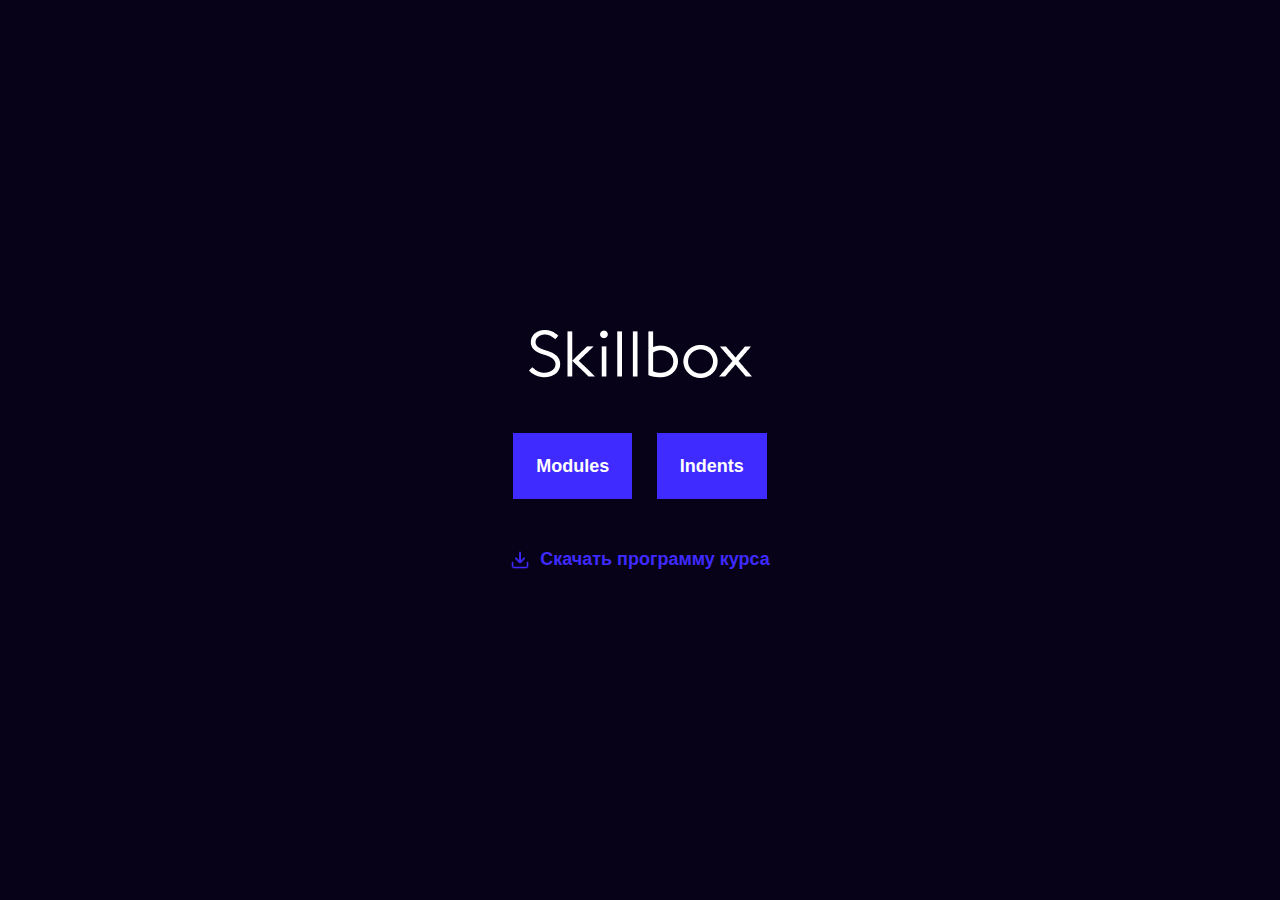
<file: index.html>
<!doctype html>
<html lang="en">
<link rel="stylesheet" href="css/style.css">

<head>
  <meta charset="UTF-8">
  <meta name="viewport" content="width=<device-width>, initial-scale=1.0">
  <title>Document</title>
  <link rel="stylesheet" href="css/style.css">
  <link rel="stylesheet" href="css/normalize.css">


</head>

<div class="main-content">

  <body>
    <div class="inline-block">
      <a href="https://skillbox.ru/"></a> <img src="img/logo-light.png">

    </div>

    <div class="parent">
      <a href="modules.html" class="element1">Modules</a>
      <a href="article.html" class="element2"> Indents</a>
    </div>

    <a href="2.14 skillbox.docx" download="" class="link">Скачать
      программу
      курса
    </a>
  </body>
</div>


</html>
</file>
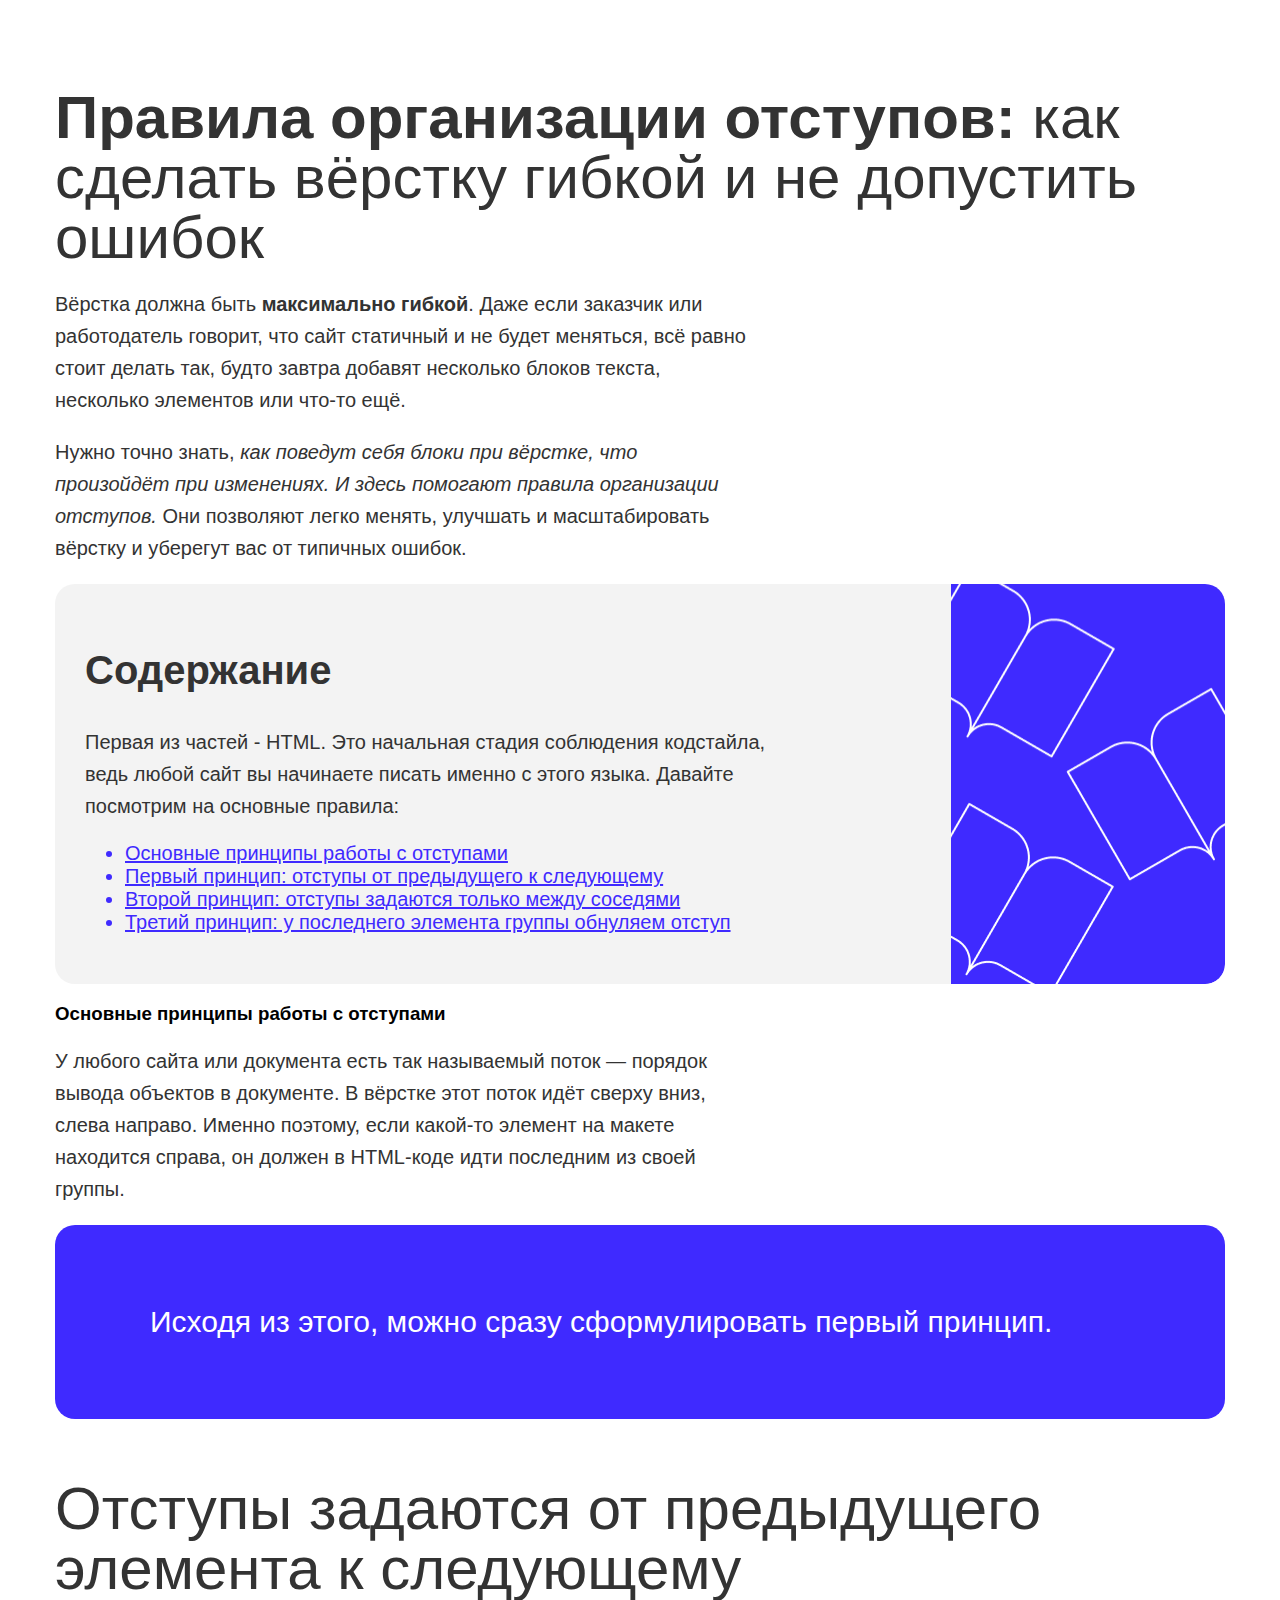
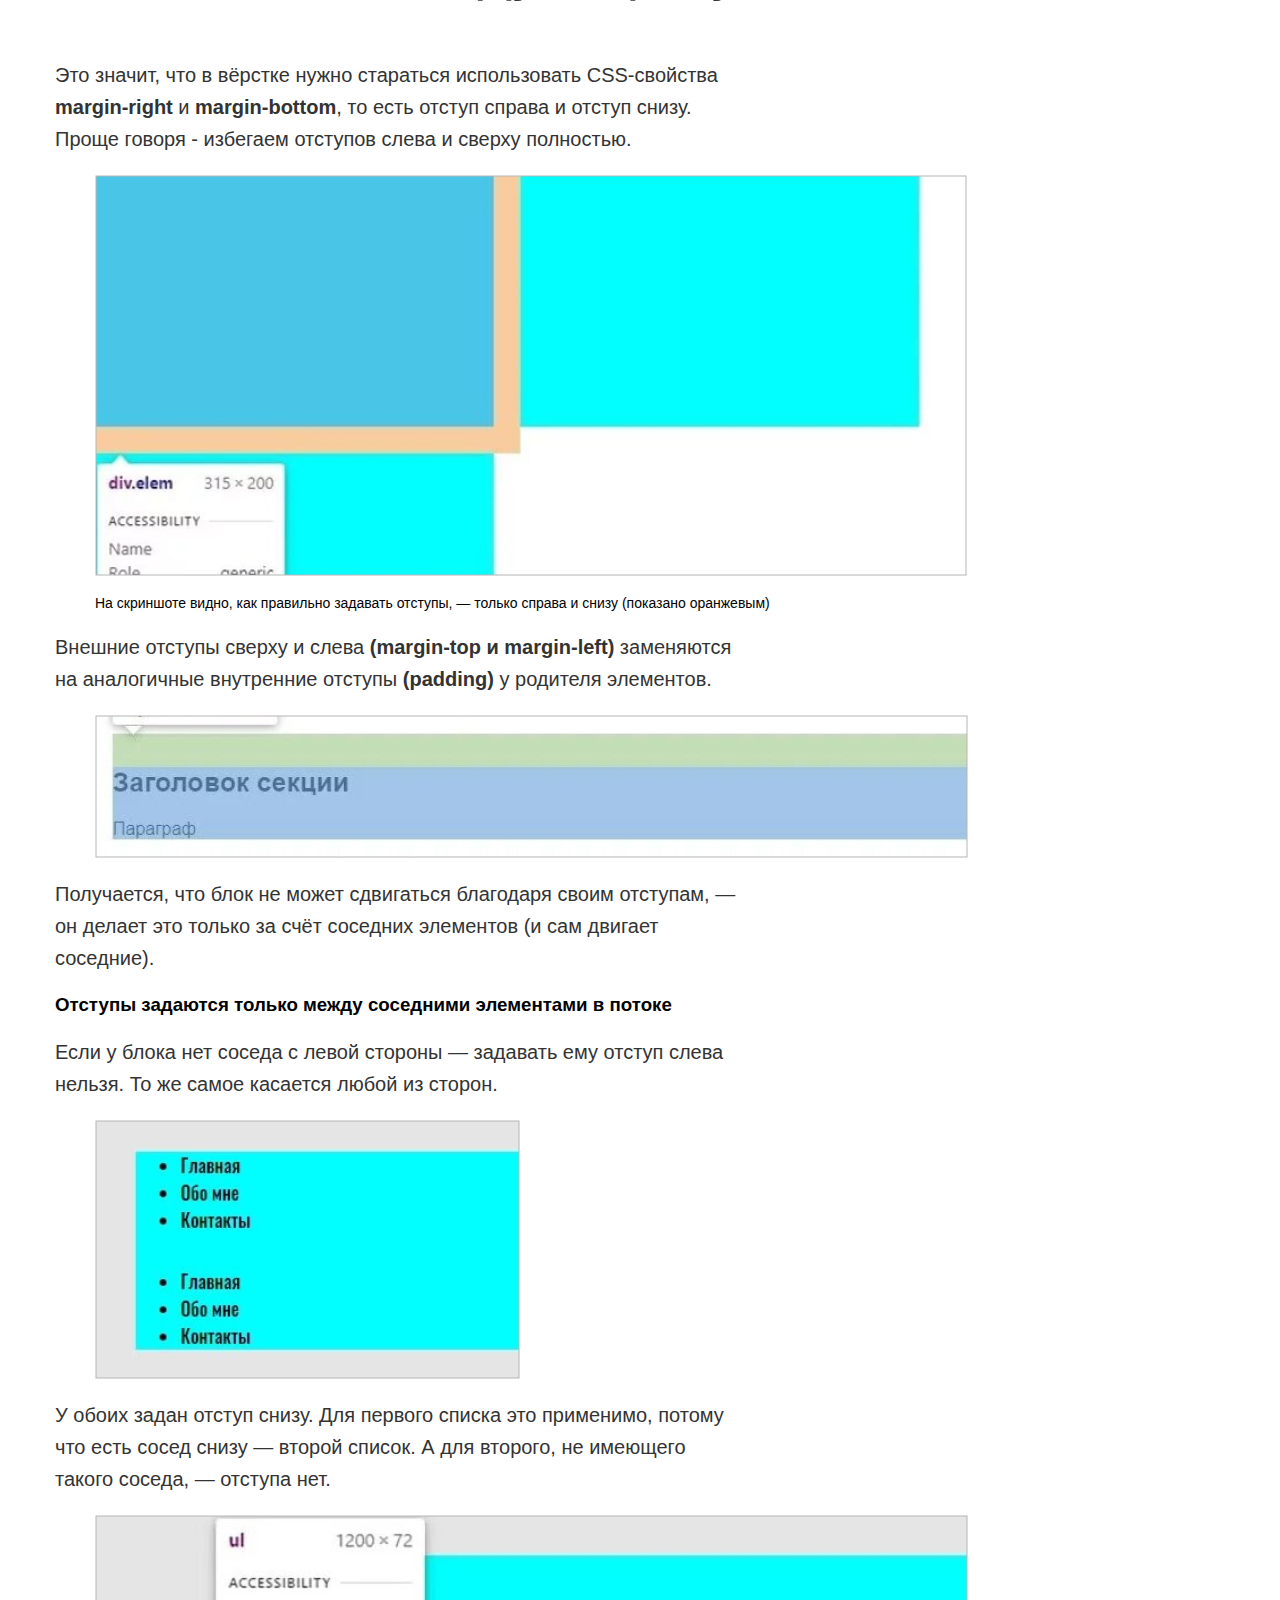
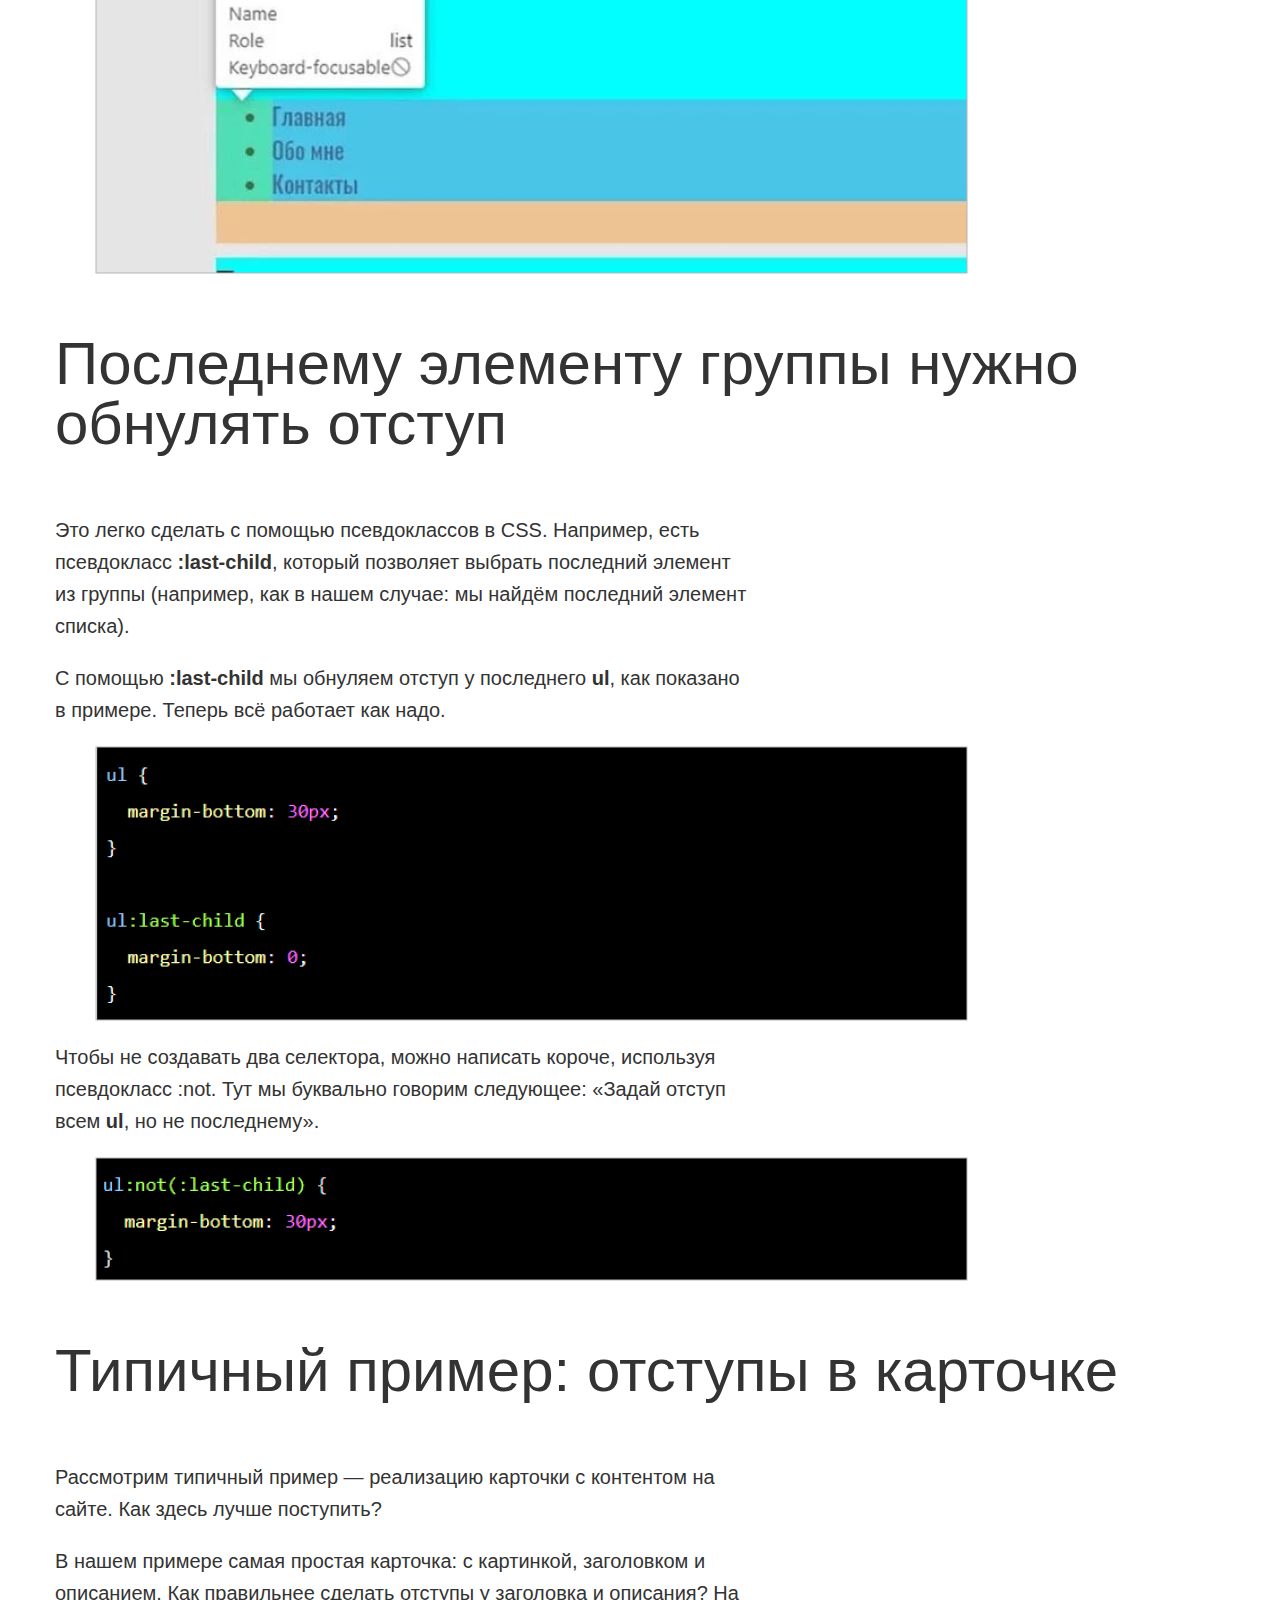
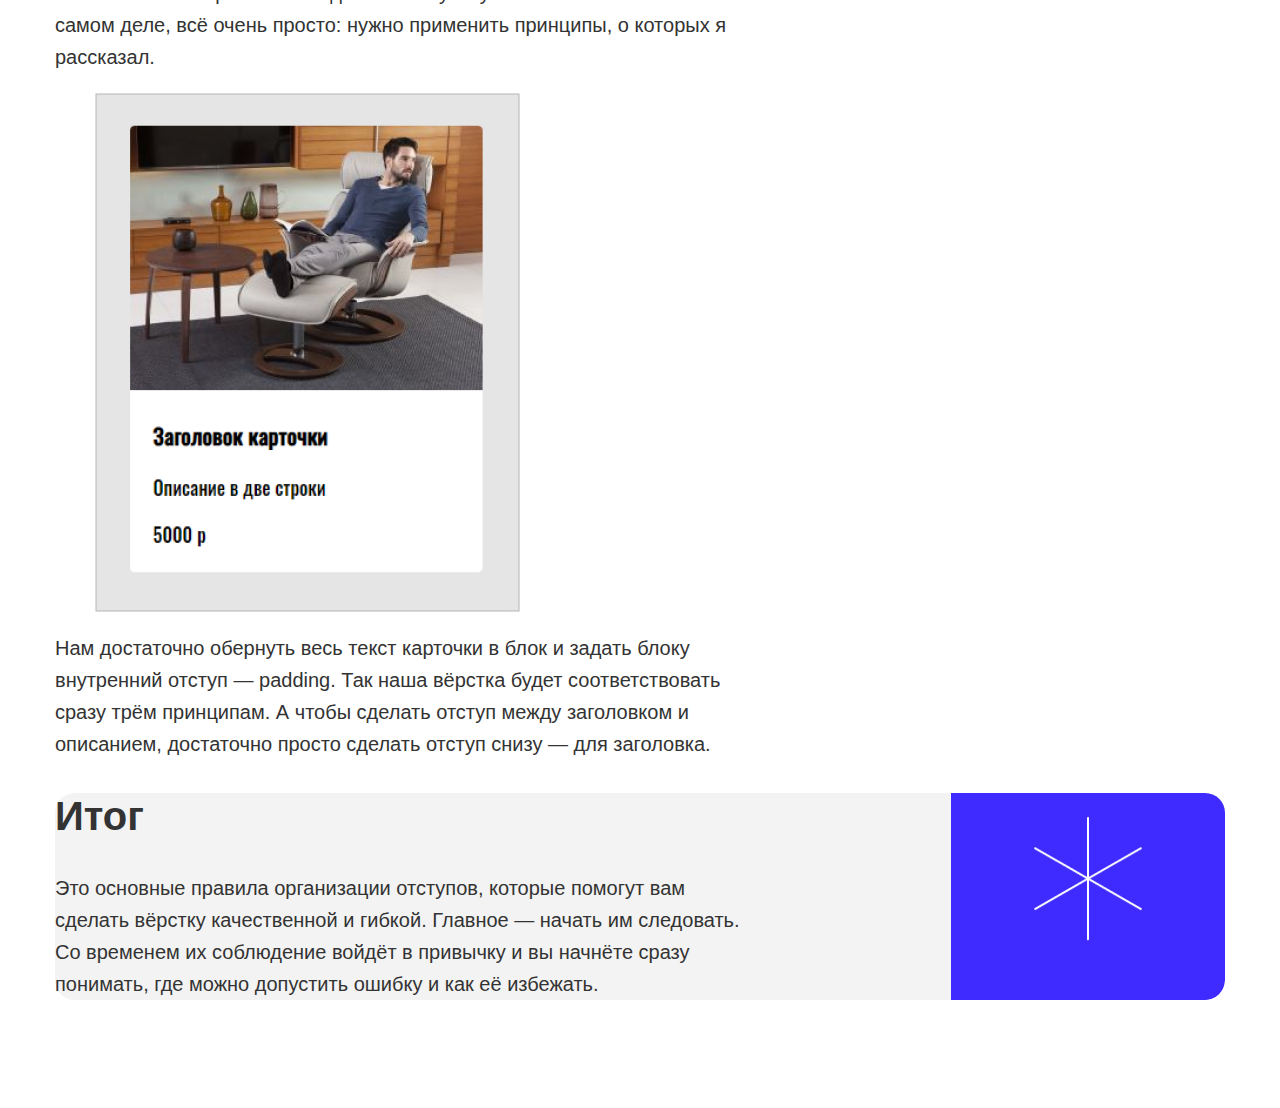
<file: article.html>
<!doctype html>
<html lang="en">

<head>
  <meta charset="UTF-8">
  <meta name="viewport" content="width=<device-width>, initial-scale=1.0">
  <title>Document</title>
  <link rel="stylesheet" href="css/style.css">
</head>
<div class="container">

  <body>

    <h1 class="header"><b>Правила организации отступов:</b> как сделать вёрстку гибкой и не допустить ошибок</h1>

    <p class="text">Вёрстка должна быть <b>максимально гибкой</b>. Даже если заказчик или работодатель говорит, что
      сайт
      статичный и
      не
      будет меняться, всё равно стоит делать так, будто завтра добавят несколько блоков текста, несколько
      элементов
      или что-то ещё. </p>

    <p class="text">Нужно точно знать, <i>как поведут себя блоки при вёрстке, что произойдёт при изменениях. И здесь
        помогают
        правила
        организации отступов.</i> Они позволяют легко менять, улучшать и масштабировать вёрстку и уберегут вас
      от
      типичных
      ошибок.
    </p>
    <div class="element3">
      <h2 class="header-2">Содержание</h2>
      <p class="text">Первая из частей - HTML. Это начальная стадия соблюдения кодстайла, ведь любой сайт вы
        начинаете писать
        именно с
        этого языка. Давайте посмотрим на основные правила:</p>
      <ul class="link_color">
        <li><a href="">Основные принципы работы с отступами</a></li>
        <li><a href="">Первый принцип: отступы от предыдущего к следующему</a></li>
        <li><a href="">Второй принцип: отступы задаются только между соседями</a></li>
        <li><a href="">Третий принцип: у последнего элемента группы обнуляем отступ</a></li>

      </ul>
    </div>
    <h3 header-3>Основные принципы работы с отступами</h3>
    <p class="text">У любого сайта или документа есть так называемый поток — порядок вывода объектов в документе. В
      вёрстке этот
      поток идёт сверху вниз, слева направо. Именно поэтому, если какой-то элемент на макете находится справа, он
      должен в HTML-коде идти последним из своей группы.</p>

    <div class="border">
      <p>Исходя из этого, можно сразу сформулировать первый принцип.</p>
    </div>
    <h3 class="header-3">Отступы задаются от предыдущего элемента к следующему</h3>
    <p class="text">Это значит, что в вёрстке нужно стараться использовать CSS-свойства <b>margin-right</b> и
      <b>margin-bottom</b>,
      то есть отступ
      справа и отступ снизу. Проще говоря - избегаем отступов слева и сверху полностью.
    </p>
    <figure class="figure">
      <img src="img/1.jpg" alt="">
      <figcaption class="description">На скриншоте видно, как правильно задавать отступы, — только справа и снизу
        (показано
        оранжевым)
      </figcaption>

    </figure>
    <p class="text">
      Внешние отступы сверху и слева <b>(margin-top и margin-left)</b> заменяются на аналогичные внутренние
      отступы <b>(padding)</b>
      у родителя элементов.</p>
    <figure class="figure">
      <img src="img/2.jpg" alt="">
    </figure>
    <p class="text">
      Получается, что блок не может сдвигаться благодаря своим отступам, — он делает это только за счёт соседних
      элементов (и сам двигает соседние).
    </p>
    <h3 header-3>Отступы задаются только между соседними элементами в потоке</h3>
    <p class="text">Если у блока нет соседа с левой стороны — задавать ему отступ слева нельзя. То же самое касается
      любой из
      сторон.
    </p>
    <figure class="figure">
      <img src="img/3.jpg" alt="">
    </figure>
    <p class="text">У обоих задан отступ снизу. Для первого списка это применимо, потому что есть сосед снизу —
      второй список. А
      для
      второго, не имеющего такого соседа, — отступа нет.
    </p>
    <figure class="figure">
      <img src="img/4.jpg" alt="">
      <figcaption>На скриншоте — выпадение отступов. Отступ есть, но он не увеличивает размер «родителя» с голубым
        фоном, образуя лишний отступ — типичную ошибку вёрстки.</figcaption>

    </figure>
    <h3 class="header-3">Последнему элементу группы нужно обнулять отступ</h3>
    <p class="text">Это легко сделать с помощью псевдоклассов в CSS. Например, есть псевдокласс <b>:last-child</b>,
      который
      позволяет
      выбрать последний элемент из группы (например, как в нашем случае: мы найдём последний элемент списка).</p>

    <p class="text">С помощью <b>:last-child</b> мы обнуляем отступ у последнего <b>ul</b>, как показано в примере.
      Теперь всё
      работает как надо.
    </p>
    <figure class="figure">
      <img src="img/5.jpg" alt="">
    </figure>
    <p class="text">Чтобы не создавать два селектора, можно написать короче, используя псевдокласс :not. Тут мы
      буквально говорим
      следующее: «Задай отступ всем <b>ul</b>, но не последнему».</p>
    <figure class="figure">
      <img src="img/6.jpg" alt="">

    </figure>
    <h3 class="header-3">Типичный пример: отступы в карточке</h3>
    <p class="text">Рассмотрим типичный пример — реализацию карточки с контентом на сайте.
      Как здесь лучше
      поступить?</p>
    <p class="text">В нашем примере самая простая карточка: с картинкой, заголовком и описанием. Как правильнее
      сделать отступы у
      заголовка и описания? На самом деле, всё очень просто: нужно применить принципы, о которых я рассказал.
    </p>
    <figure class="figure">
      <img src="img/7.jpg" alt="">
    </figure>
    <p class="text">Нам достаточно обернуть весь текст карточки в блок и задать блоку внутренний отступ — padding.
      Так наша
      вёрстка
      будет соответствовать сразу трём принципам. А чтобы сделать отступ между заголовком и описанием, достаточно
      просто сделать отступ снизу — для заголовка.</p>
    <div class="element4">
      <h2 class="header-2">Итог</h2>
      <p class="text">Это основные правила организации отступов, которые помогут вам сделать вёрстку качественной
        и гибкой.
        Главное — начать им следовать. Со временем их соблюдение войдёт в привычку и вы начнёте сразу понимать,
        где можно допустить ошибку и как её избежать.</p>
    </div>
  </body>
</div>
</file>
<file: css/style.css>
html {
  box-sizing: border-box;
}

*,
*::before,
*::after {
  box-sizing: inherit;
}

a {
  color: inherit;
  text-decoration: none;
}

img {
  max-width: 100%;
}

body {
  font-family: Arial, Verdana, sans-serif, 'font';

}

.main-content {

  display: flex;

  flex-direction: column;

  align-items: center;

  justify-content: center;

  min-height: 100vh;

  color: #fff;

  background-color: #070217;
}

.parent {
  margin-bottom: 50px
}


.container {
  margin: 0 auto;
  padding: 80px 0;
  width: 1170px;
}

.inline-block {
  display: inline-block;
  margin-bottom: 50px;
}

.element1 {
  margin-right: 20px;
  display: inline-block;
  margin-right: 49px 24px 49px 24px;
  font-size: 18px;
  font-weight: 700;
  color: white;
  padding: 20px;
  border: 3px solid #3f2aff;
  background-color: #3f2aff;

}

.element1:last-child {
  margin-right: 25px;
}

.element2 {
  display: inline-block;
  font-size: 18px;
  font-weight: 700;
  color: white;
  padding: 20px;
  border: 3px solid #3f2aff;
  background-color: #3f2aff;
}

.element3 {
  border-radius: 20px;
  padding: 30px;
  background-color: #f3f3f3;
  background-image: url(../img/decorate-1.png);
  background-repeat: no-repeat;
  background-size: auto;
  background-position: bottom right;

}

.element4 {
  border-radius: 20px;
  background-color: #f3f3f3;
  background-image: url(../img/decorate-2.png);
  background-repeat: no-repeat;
  background-size: auto;
  background-position: bottom right;

}

.link {
  font-size: 18px;
  font-weight: 700;
  color: #3f2aff;
  padding-left: 30px;
  background-image: url("../img/download.png");
  background-position: left center;
  background-size: 20px 20px;
  background-repeat: no-repeat;
}

.link-2 {
  display: inline;
  padding-left: 7px;
  margin-bottom: 25px;
  font-size: 20px;
  line-height: 23px;
  color: #3f2aff;
}

.header {
  margin: 0;
  font-size: 60px;
  font-weight: 400;
  line-height: 60px;
  color: #333;

}

.header-2 {
  font-size: 40px;
  line-height: 46px;
  color: #333;
}




.header-3 {
  font-size: 60px;
  font-weight: 400;
  line-height: 60px;
  color: #333;
}

.header-4 {
  margin-top: 25px;
  margin-bottom: 50px;
  width: 1170px;
  font-family: 'Arial';
  font-style: normal;
  font-size: 60px;
  line-height: 69px;
  color: #3f2aff;
}

.border {
  width: 100%;
  border-radius: 20px;
  font-size: 30px;
  background-color: #3f2aff;
  color: white;
  padding-left: 95px;
  padding-top: 50px;
  padding-right: 95px;
  padding-bottom: 50px
}

.text {
  font-size: 20px;
  font-weight: 400;
  color: #333;
  line-height: 32px;
  width: 692px
}

.link_color {
  font-size: 20px;
  color: #3f2aff;
  color: #3f2aff;
  text-decoration: underline;
  border: width 1px;
  border-color: solid #3f2aff;
}

.figure {
  font-size: 0
}

.description {
  padding-top: 19px;
  font-size: 14px;
  font-weight: 400;
  border-color: solid #b6b6b6;
}

.button {
  text-align: center;
}

.container-2 {
  margin: 0 auto;
  padding-top: 50px;
  padding-bottom: 50px;
  width: 1170px;
  display: inline block;


}

.logotype {
  position: relative;
  width: 137px;
  height: 30px;
  left: 375px;
  top: 50px;
}

.modules-logo {
  display: block;
  margin-bottom: 25px;
  color: #333;
}

.link-arrow {
  display: block;
  font-weight: 400;
  font-size: 20px;
  line-height: 23px;
  color: #3f2aff;
  padding-left: 50px;
  background-image: url(../img/Arrow-2.svg);
  background-position: left center;
  background-repeat: no-repeat;
  margin-bottom: 25px;
}

.heading {
  font-weight: 700;
  font-size: 40px;
  color: #3f2aff;
  margin-top: 25px;
  padding-top: 25px;
}



.modules-list {
  text-align: left;
  font-size: 0;
  padding: 0;
  list-style: none;
}

.item-card {
  display: inline-block;
  position: relative;
  vertical-align: top;
  margin-right: 25px;
  margin-bottom: 25px;
  width: 572px;
  height: 505px;
  padding-top: 205px 25px 0 0;
  padding: 25px;
  background-color: #fff;
  filter: drop-shadow(0 0 40px rgba(0, 0, 0, 0.1));
  background-position: top center;
  background-repeat: no-repeat;
  list-style-type: none;



}

.item-card:nth-child(2n) {
  margin-right: 0;

}

.list-items {
  display: inline-block;
  left: 375px;
  text-align: left;
  margin-right: 25px;
  list-style-type: none;
  padding-top: 246px;
  padding-left: 25px;
  margin: 0 auto;

}


.backgr-image1 {
  background-image: url(../img/photo-1.png);




}

.backgr-image2 {
  background-image: url(../img/photo-2.png);


}

.backgr-image3 {
  background-image: url(../img/photo-3.png);

}

.backgr-image4 {
  background-image: url(../img/photo-4.png);
  background-repeat: no-repeat;
}

.subtitle {
  margin-top: 25px;
  margin-bottom: 0;
  font-weight: 700;
  font-size: 40px;
  line-height: 46px;
  color: #3f2aff;
  list-style-type: none;
  line-height: 46px;
  position: absolute;
  padding-left: 25px;
  left: 25px;
  top: 205px;
  font-family: 'Arial';
  font-style: normal;



}

.subheading {
  display: block;
  left: 25px;
  width: 572px;
  min-height: 20px;
  line-height: 165%;
  font-size: 20px;
  font-weight: 400;
  color: #333;
  list-style-type: none;
  font-style: normal;





}

.number {
  position: absolute;
  left: 502px;
  top: 434px;
  font-weight: 400;
  font-size: 40px;
  line-height: 46px;
  color: #eaeaea;
  list-style-type: none;
}

.buttom2 {
  display: block;
  width: 274px;
  height: 70px;
  margin: 0 auto;
  border: 2px solid #3f2aff;
  text-align: center;
  font-weight: 700;
  font-size: 18px;
  line-height: 21px;
  color: #3f2aff;
}
</file>
